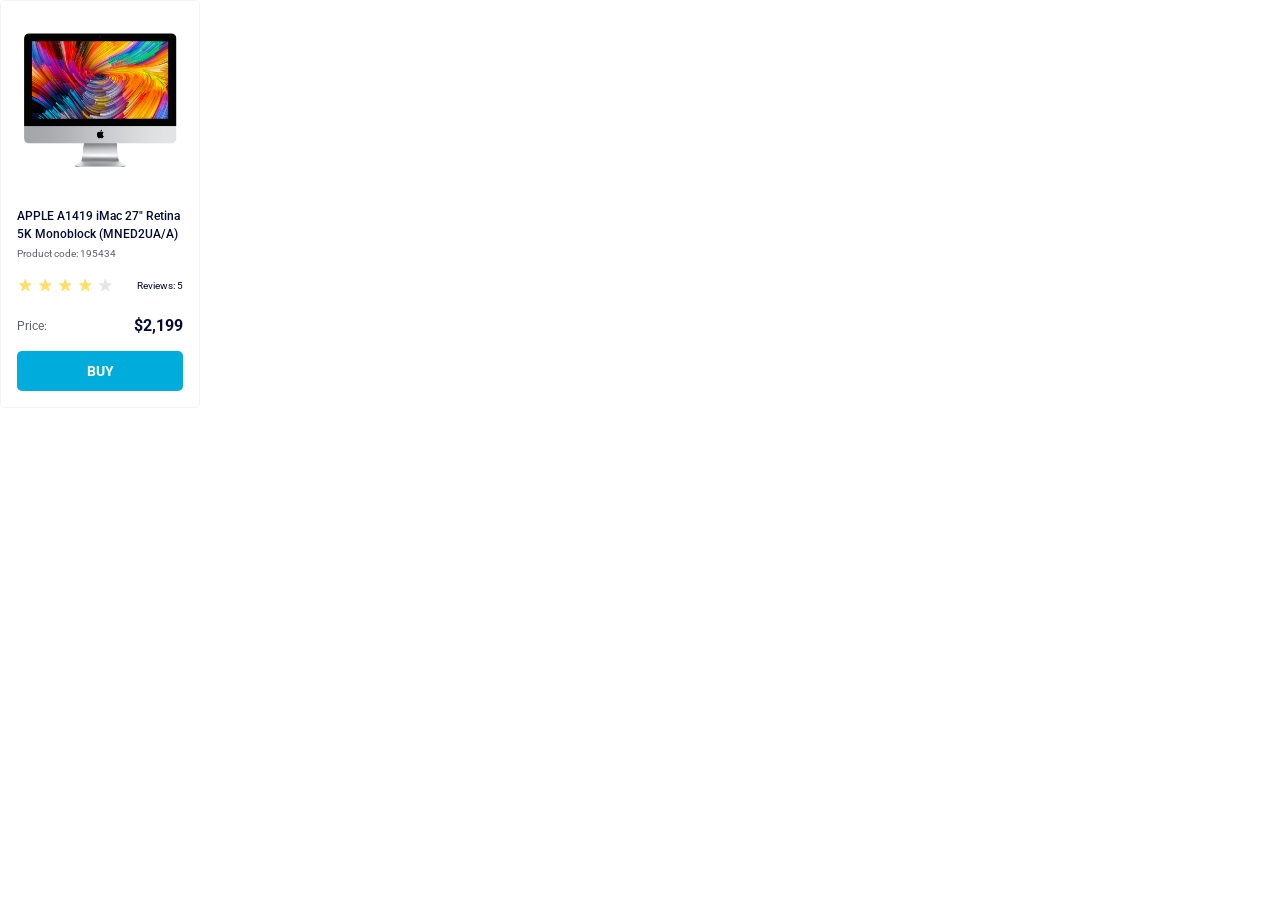
<file: index.html>
<!doctype html>
<html lang="en">
  <head>
    <meta charset="UTF-8">
    <meta name="viewport" content="width=device-width, initial-scale=1.0">
    <title>Product cards</title>
    <link rel="stylesheet" href="/index.38ec9247.css">
    <link rel="preconnect" href="https://fonts.googleapis.com">
    <link rel="preconnect" href="https://fonts.gstatic.com">
    <link href="https://fonts.googleapis.com/css2?family=Roboto:ital,wght@0,100..900;1,100..900&display=swap" rel="stylesheet">
  </head>
  <body>
    <div class="card" data-qa="card">
      <img src="/imac.d0e0225a.jpeg" alt="iMac image" class="card__image">

      <div class="card__name">
        APPLE A1419 iMac 27" Retina 5K Monoblock (MNED2UA/A)
      </div>

      <div class="card__code">Product code: 195434</div>

      <div class="card__rating">
        <div class="stars stars--4">
          <div class="stars__star"></div>
          <div class="stars__star"></div>
          <div class="stars__star"></div>
          <div class="stars__star"></div>
          <div class="stars__star"></div>
        </div>

        <div class="card__reviews">Reviews: 5</div>
      </div>

      <div class="card__price">
        <div class="card__price card__price--text">Price:</div>

        <div class="card__price card__price--number">$2,199</div>
      </div>
      <a class="card__buy" data-qa="hover">
        BUY
      </a>
    </div>
  <script src="/layout_product-cards.59712999.js"></script></body>
</html>
</file>
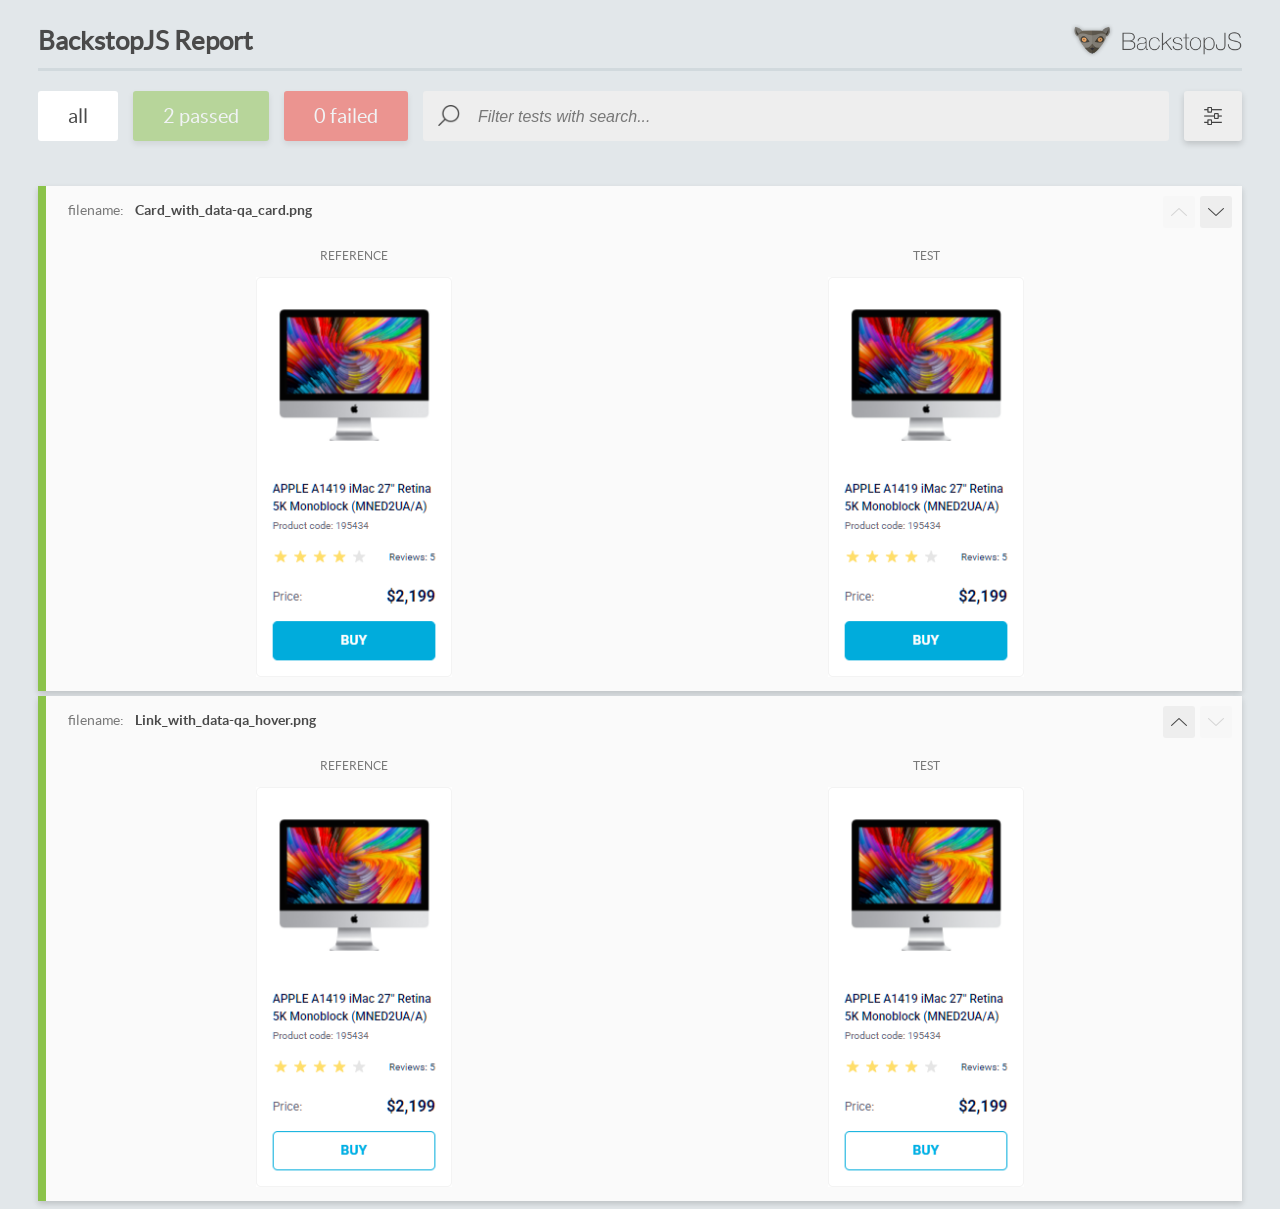
<file: report/html_report/index.html>
<!DOCTYPE html>
<html>
  <head>
    <meta charset="utf-8">
    <!-- Disable Cache -->
    <meta http-equiv="Cache-Control" content="no-cache, no-store, must-revalidate">
    <meta http-equiv="Pragma" content="no-cache">
    <meta http-equiv="Expires" content="0">

    <title>BackstopJS Report</title>

    <style>
      @font-face {
          font-family: 'latoregular';
          src: url('./assets/fonts/lato-regular-webfont.woff2') format('woff2'),
              url('./assets/fonts/lato-regular-webfont.woff') format('woff');
          font-weight: 400;
          font-style: normal;
      }
      @font-face {
          font-family: 'latobold';
          src: url('./assets/fonts/lato-bold-webfont.woff2') format('woff2'),
              url('./assets/fonts/lato-bold-webfont.woff') format('woff');
          font-weight: 700;
          font-style: normal;
      }

      .ReactModal__Body--open {
          overflow: hidden;
      }
      .ReactModal__Body--open .header {
        display: none;
      }

    </style>
  </head>
  <body style="background-color: #E2E7EA">
    <div id="root">

    </div>
    <script>
      function report (report) { // eslint-disable-line no-unused-vars
        window.tests = report;
      }
    </script>
    <script src="config.js"></script>
    <script src="index_bundle.js"></script>
  </body>
</html>
</file>
<file: index.38ec9247.css>
body {
  margin: 0;
  font-family: Roboto, sans-serif;
}

.card {
  box-sizing: border-box;
  background: #fff;
  border: 1px solid #f3f3f3;
  border-radius: 5px;
  flex-direction: column;
  width: 200px;
  padding: 32px 16px 16px;
  display: flex;
}

.card__image {
  box-sizing: border-box;
  background-repeat: no-repeat;
  width: 160px;
  height: 134px;
  margin: 0 auto 40px;
}

.card__name {
  letter-spacing: 0%;
  color: #060b35;
  width: 166px;
  height: 36px;
  margin-bottom: 4px;
  font-size: 12px;
  font-weight: 500;
  line-height: 18px;
}

.card__code {
  letter-spacing: 0%;
  color: #616070;
  margin-bottom: 16px;
  font-size: 10px;
  font-weight: 400;
  line-height: 14px;
}

.card__rating {
  justify-content: space-between;
  align-items: center;
  height: 16px;
  margin-bottom: 24px;
  display: flex;
}

.card__reviews {
  letter-spacing: 0%;
  text-align: right;
  color: #060b35;
  align-content: end;
  align-self: flex-end;
  font-size: 10px;
  font-weight: 400;
  line-height: 14px;
}

.card__price {
  justify-content: space-between;
  height: 18px;
  margin-bottom: 16px;
  display: flex;
}

.card__price--text {
  letter-spacing: 0%;
  vertical-align: bottom;
  color: #616070;
  font-size: 12px;
  font-weight: 400;
  line-height: 18px;
}

.card__price--number {
  letter-spacing: 0%;
  text-align: right;
  vertical-align: bottom;
  color: #060b35;
  font-size: 16px;
  font-weight: 700;
  line-height: 18px;
}

.card__buy {
  box-sizing: border-box;
  opacity: 1;
  letter-spacing: 0%;
  text-align: center;
  text-transform: uppercase;
  color: #fff;
  background: #00acdc;
  border: 0;
  border-radius: 5px;
  justify-content: center;
  align-items: center;
  width: 166px;
  height: 40px;
  font-size: 14px;
  font-weight: 700;
  line-height: 16px;
  display: flex;
}

.card__buy:hover {
  color: #00acdc;
  background-color: #fff;
  border: 1px solid #00acdc;
}

.stars {
  flex-direction: row;
  gap: 4px;
  width: 96px;
  height: 16px;
  display: flex;
}

.stars__star {
  box-sizing: border-box;
  background-image: url("star.fa806e3c.svg");
  background-position: center;
  background-repeat: no-repeat;
  width: 16px;
  height: 16px;
}

.stars--1 .stars__star:nth-child(-n+1), .stars--2 .stars__star:nth-child(-n+2), .stars--3 .stars__star:nth-child(-n+3), .stars--4 .stars__star:nth-child(-n+4), .stars--5 .stars__star:nth-child(-n+5) {
  background-image: url("star-active.2be54011.svg");
}
/*# sourceMappingURL=index.38ec9247.css.map */
</file>
